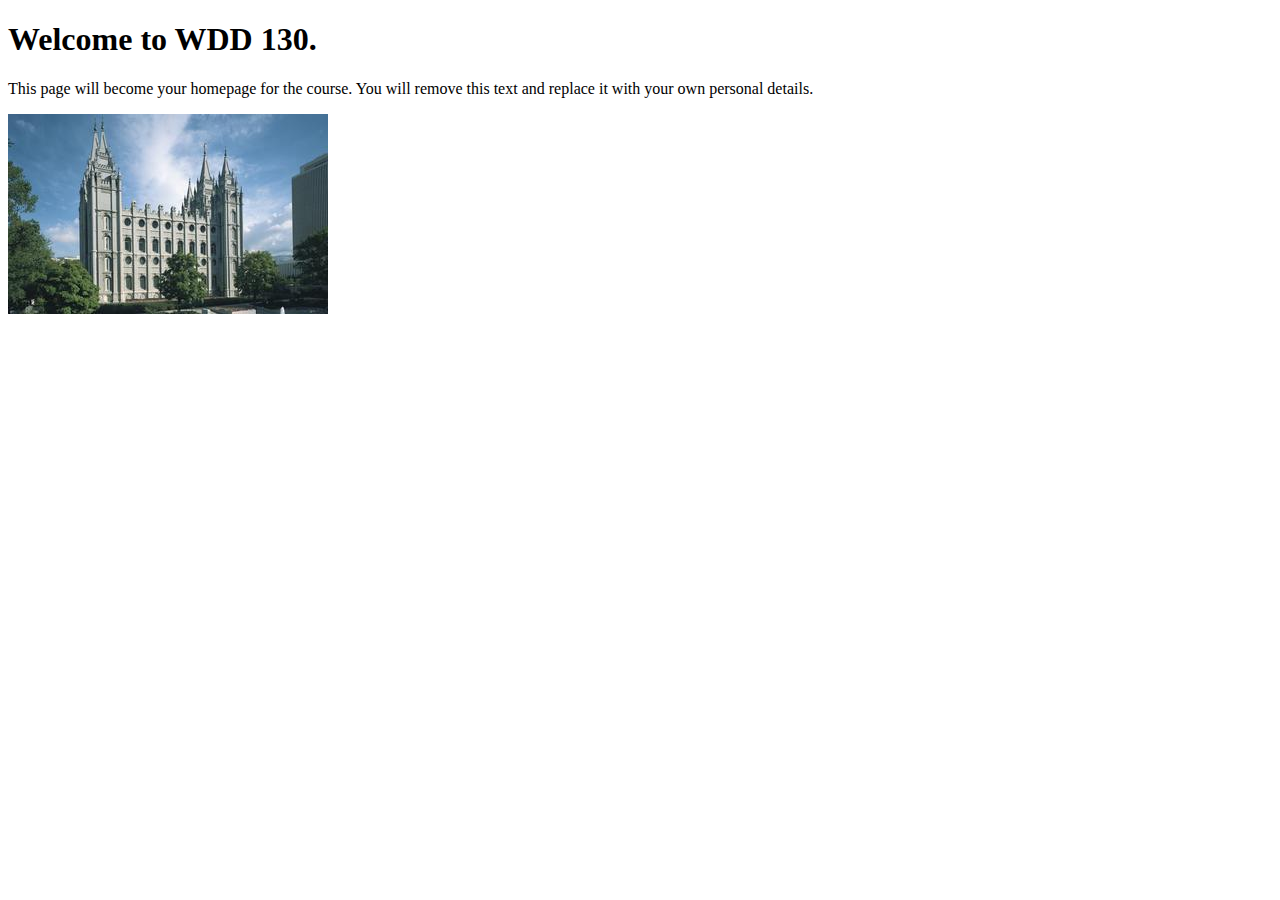
<file: index.html>
<!DOCTYPE html>
<html lang="en">
<head>
    <meta charset="UTF-8">
    <meta name="viewport" content="width=device-width, initial-scale=1.0">
    <title>WDD 130 | Personal Homepage</title>
</head>
<body>
    <h1>Welcome to WDD 130.</h1>
    <p>This page will become your homepage for the course. You will remove this text and replace it with your own personal details.</p>

    <img src="images/salt-lake-temple.jpg" alt="The Salt Lake Temple.">
</body>
</html>
</file>
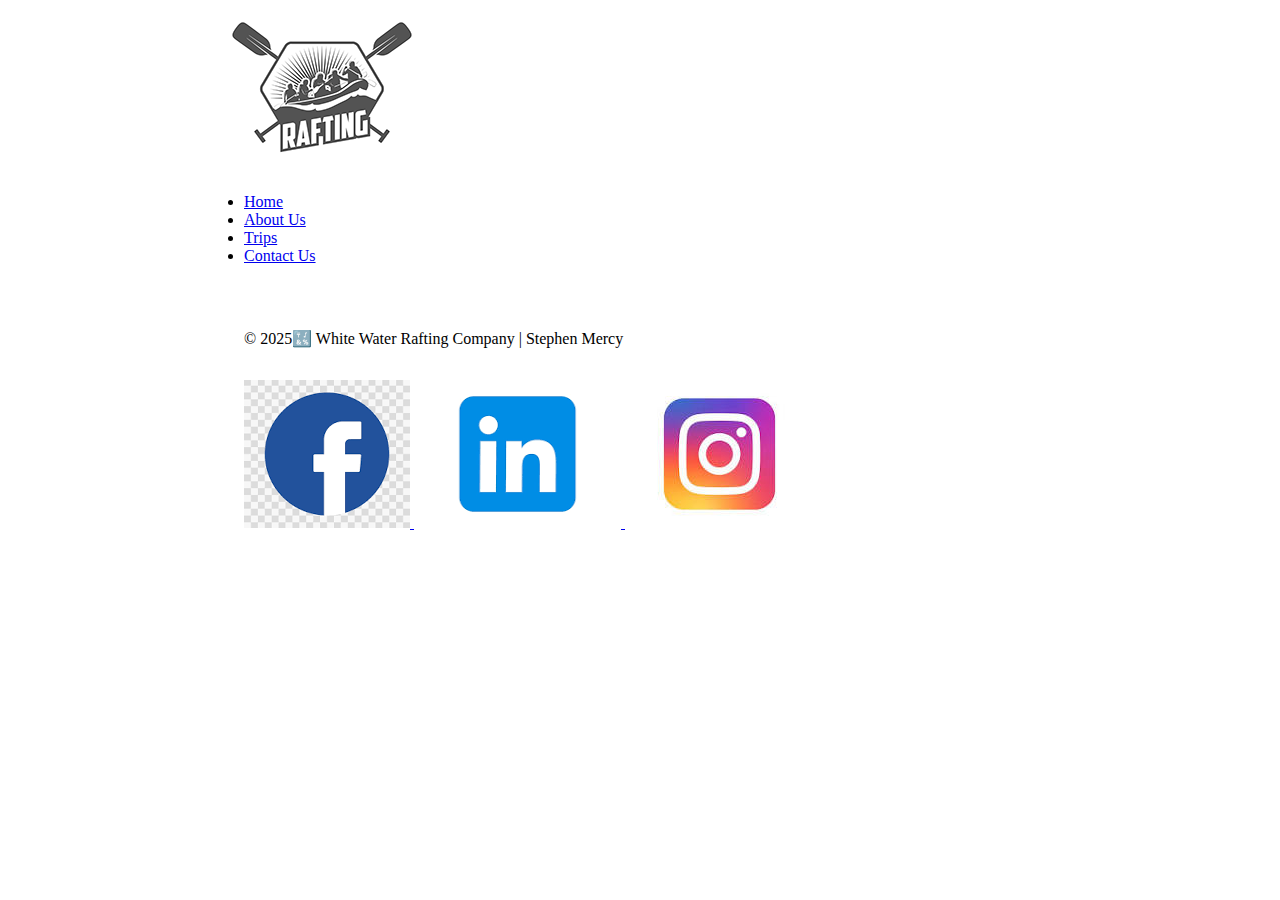
<file: wwr/index.html>
<!DOCTYPE html>
<html lang="en">

<head>
    <meta charset="UTF-8">
    <meta name="viewport" content="width=device-width, initial-scale=1.0">
    <meta name="description"
        content="white water rafting offers thrilling, guided white- water adventures.We provide quality gear,expert guides, and safe experiences for individuals and groups.">
    <meta name="author" content="Mercy Barine Stephen">
    <title>Home | White Water Rafting Company</title>
    <link rel="stylesheet" href="styles/rafting.css">
</head>

<body>
    <header>
        <img src="images/raftingbow-image.png"
            alt="rapid rafting company logo,featuring blue and red text with a stylized water swirl graphic.">

        <nav>
            <ul>
                <li><a href="index.html">Home</a></li>
                <li><a href="about.html">About Us</a></li>
                <li><a href="trips.html">Trips</a></li>
                <li><a href="contact.html">Contact Us</a></li>
            </ul>
        </nav>
    </header>
    <main>
        <section class="hero">

        </section>

    </main>

    <footer>
        <p>&copy; 2025🔣 White Water Rafting Company | Stephen Mercy</p>
        <nav class="socialmedia">
            <a href="https://facebook.com">
                <img src="../images/facebook-icon.png" alt="facebook link icon">
            </a>
            <a href="https://linkedin.com">
                <img src="../images/linkedin-icon.png" alt="linkedin link icon">
            </a>
            <a href="https://instagram.com">
                <img src="./images/instagram-icon.jpg" alt="instagram link icon">
            </a>

        </nav>
    </footer>
</body>

</html>
</file>
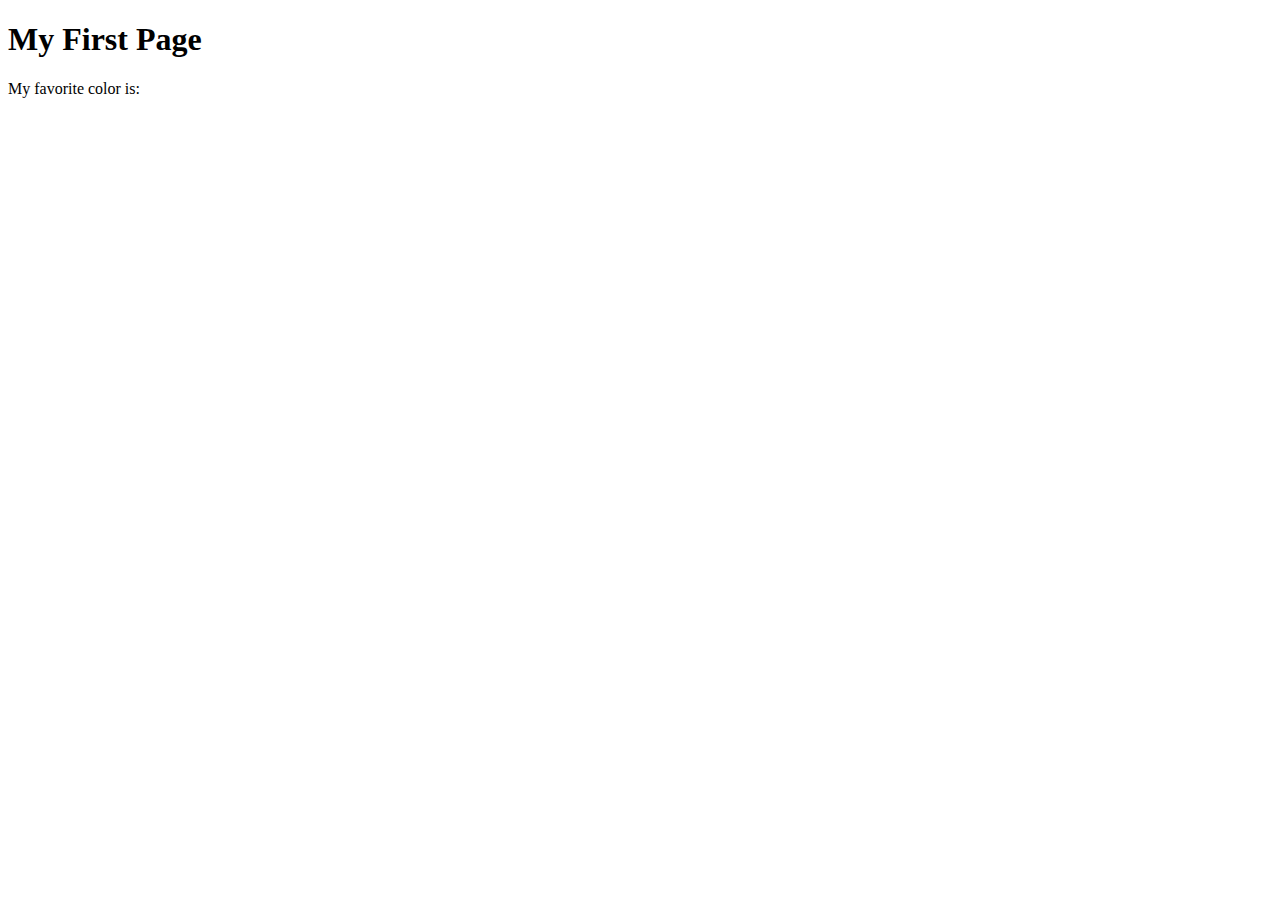
<file: week01/first-page.html>
<!DOCTYPE html>
<html lang="en">
<head>
    <meta charset="UTF-8">
    <meta name="viewport" content="width=device-width, initial-scale=1.0">
    <title>My First Page</title>
</head>
<body>
    <h1>My First Page</h1>
    <p>My favorite color is: </p>
</body>
</html>
</file>
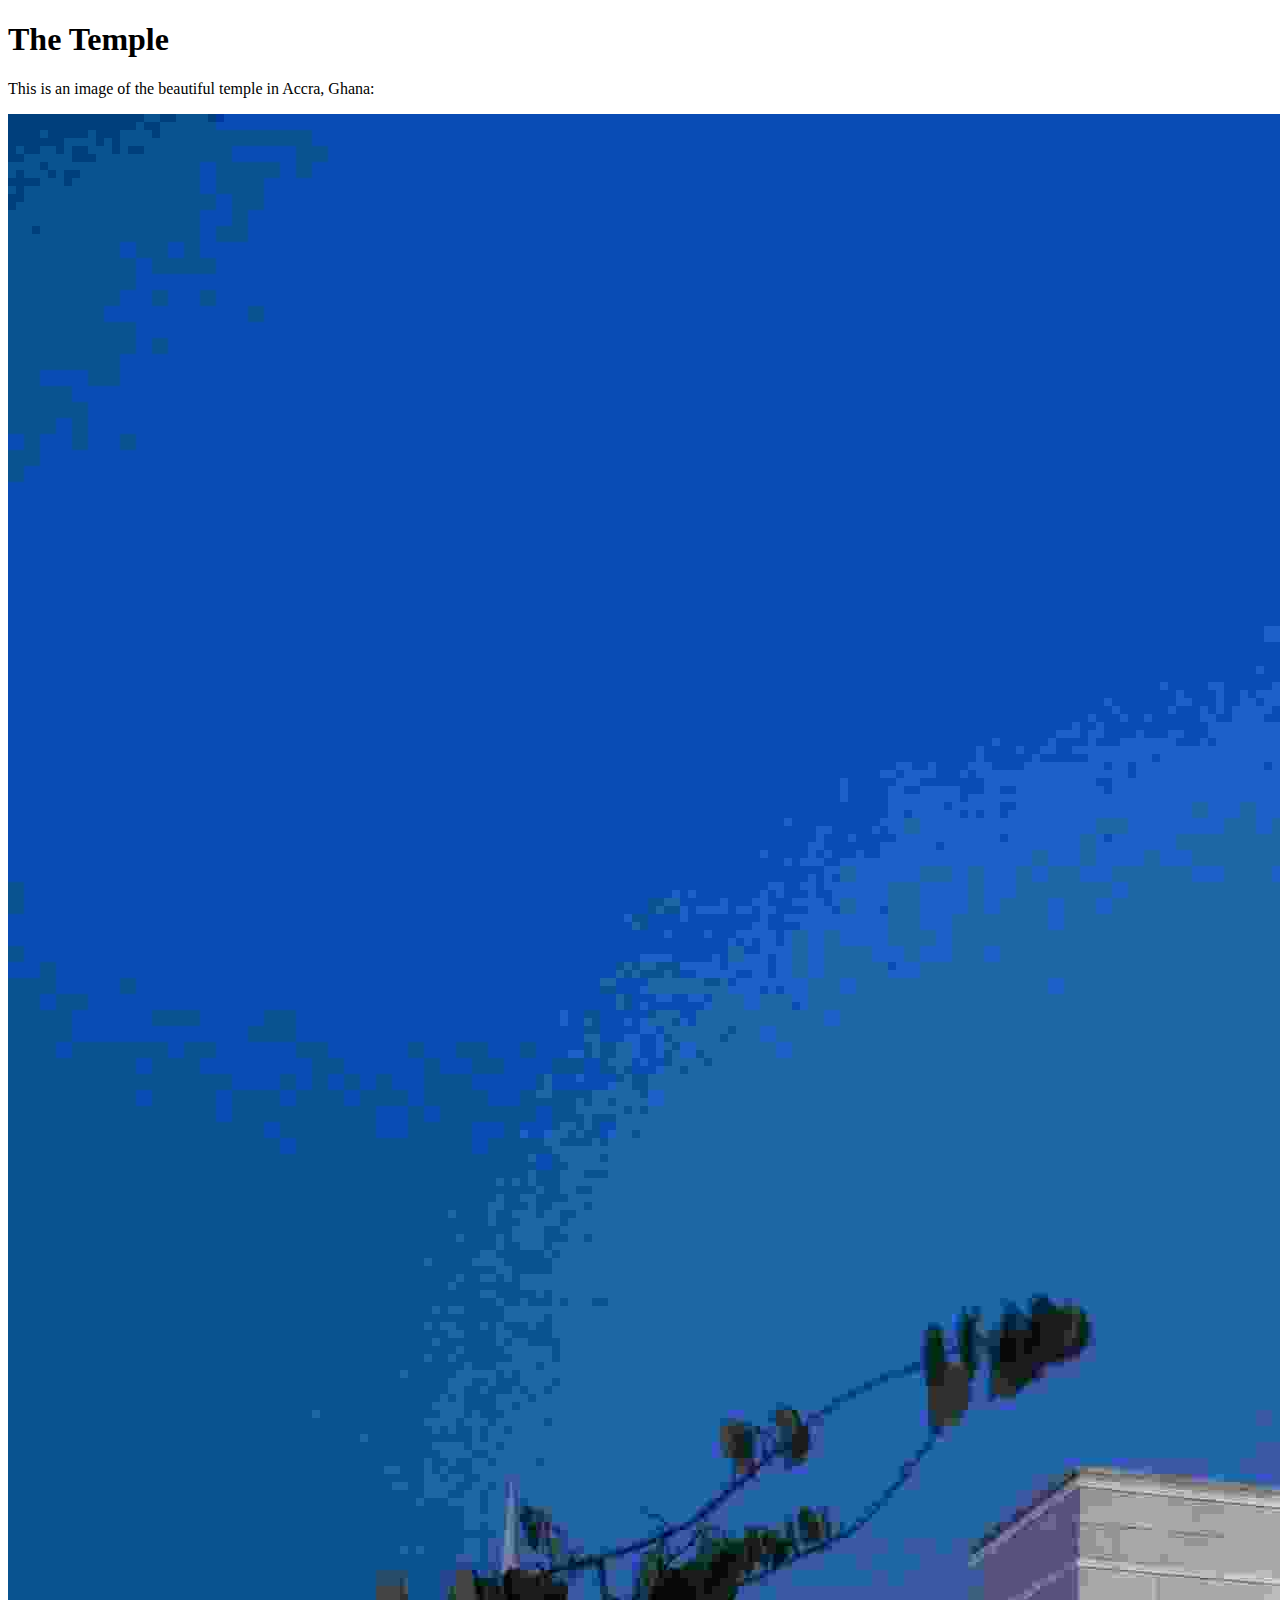
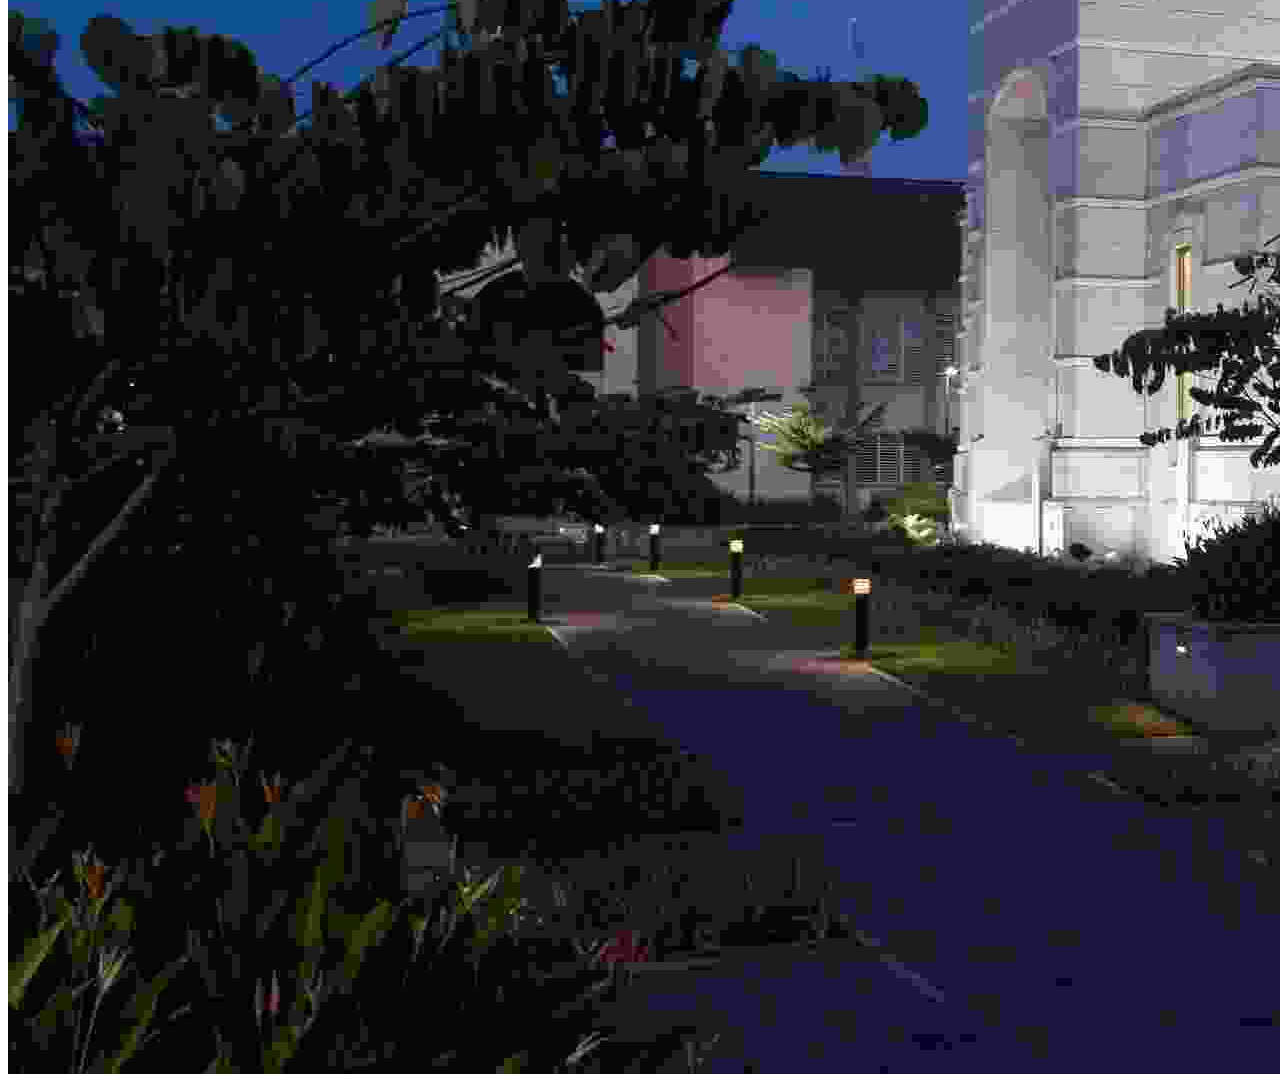
<file: week01/images-solution.html>
<!DOCTYPE html>
<html lang="en">
<head>
    <meta charset="UTF-8">
    <meta name="viewport" content="width=device-width, initial-scale=1.0">
    <title>Temple Image</title>
</head>
<body>
    <h1>The Temple</h1>
    <p>This is an image of the beautiful temple in Accra, Ghana:</p>
    <img src="images/temple-small.jpg" alt="The Accra Ghana Temple">
    
</body>
</html>
</file>
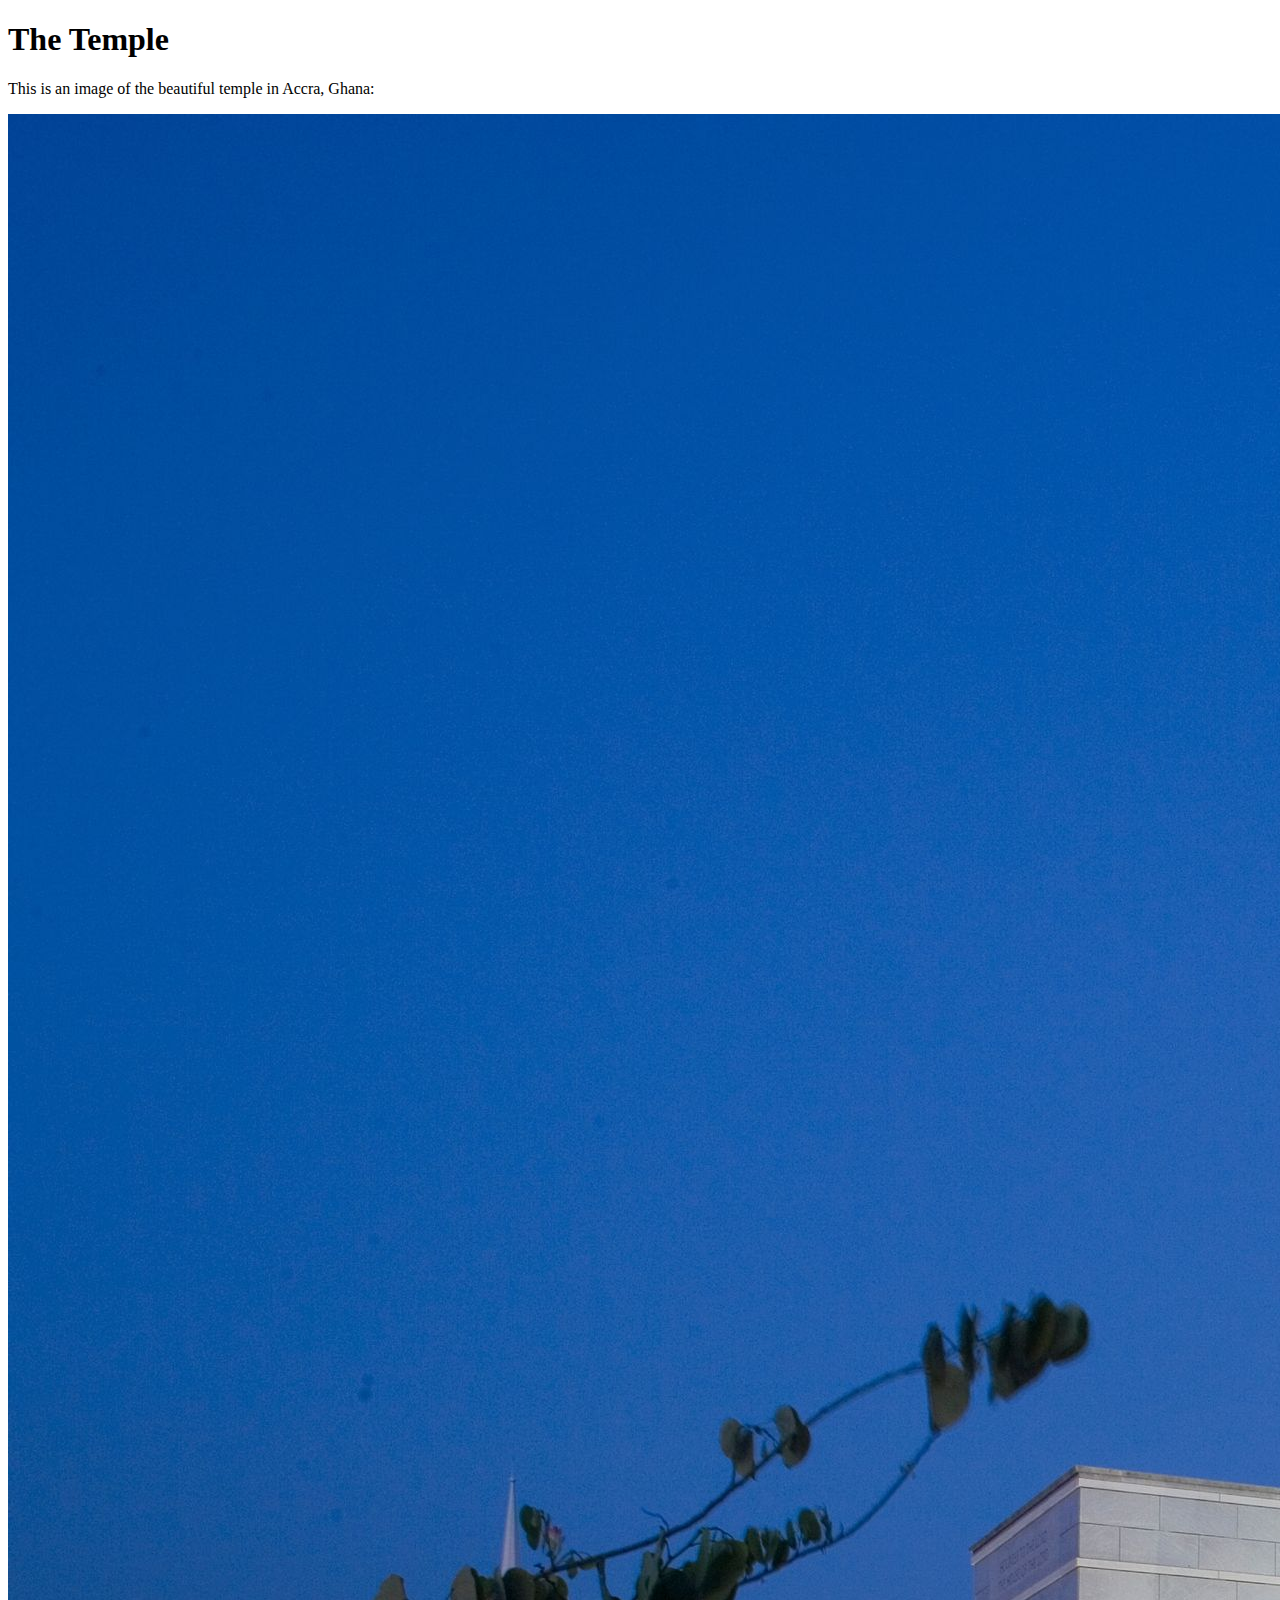
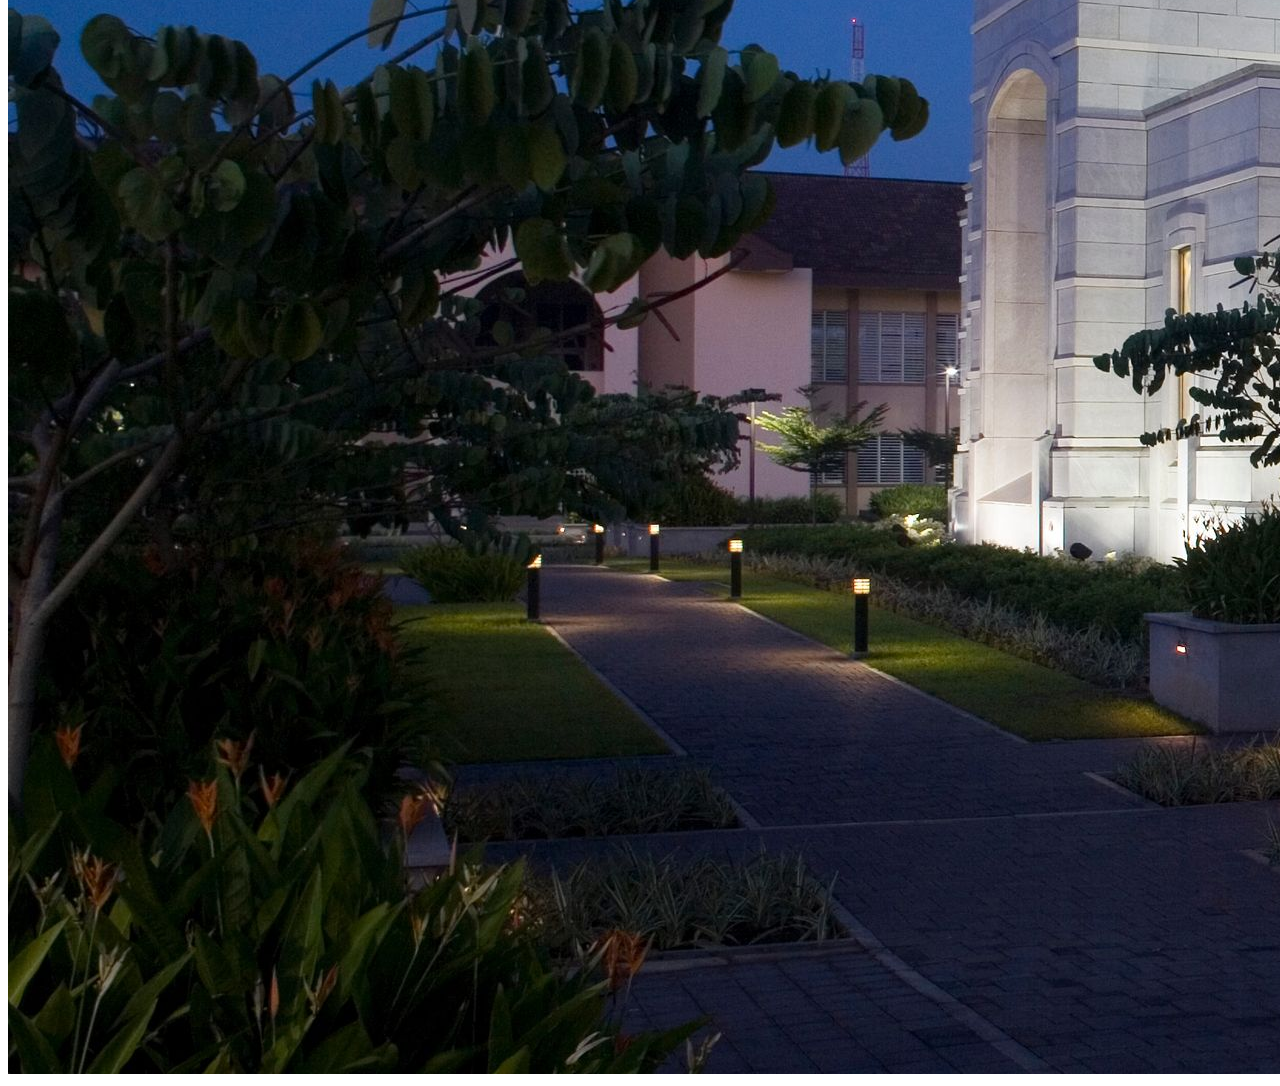
<file: week01/images.html>
<!DOCTYPE html>
<html lang="en">
<head>
    <meta charset="UTF-8">
    <meta name="viewport" content="width=device-width, initial-scale=1.0">
    <title>Temple Image</title>
</head>
<body>
    <h1>The Temple</h1>
    <p>This is an image of the beautiful temple in Accra, Ghana:</p>
    <img src="images/temple-large.jpeg" alt="The Accra Ghana Temple">
    
</body>
</html>
</file>
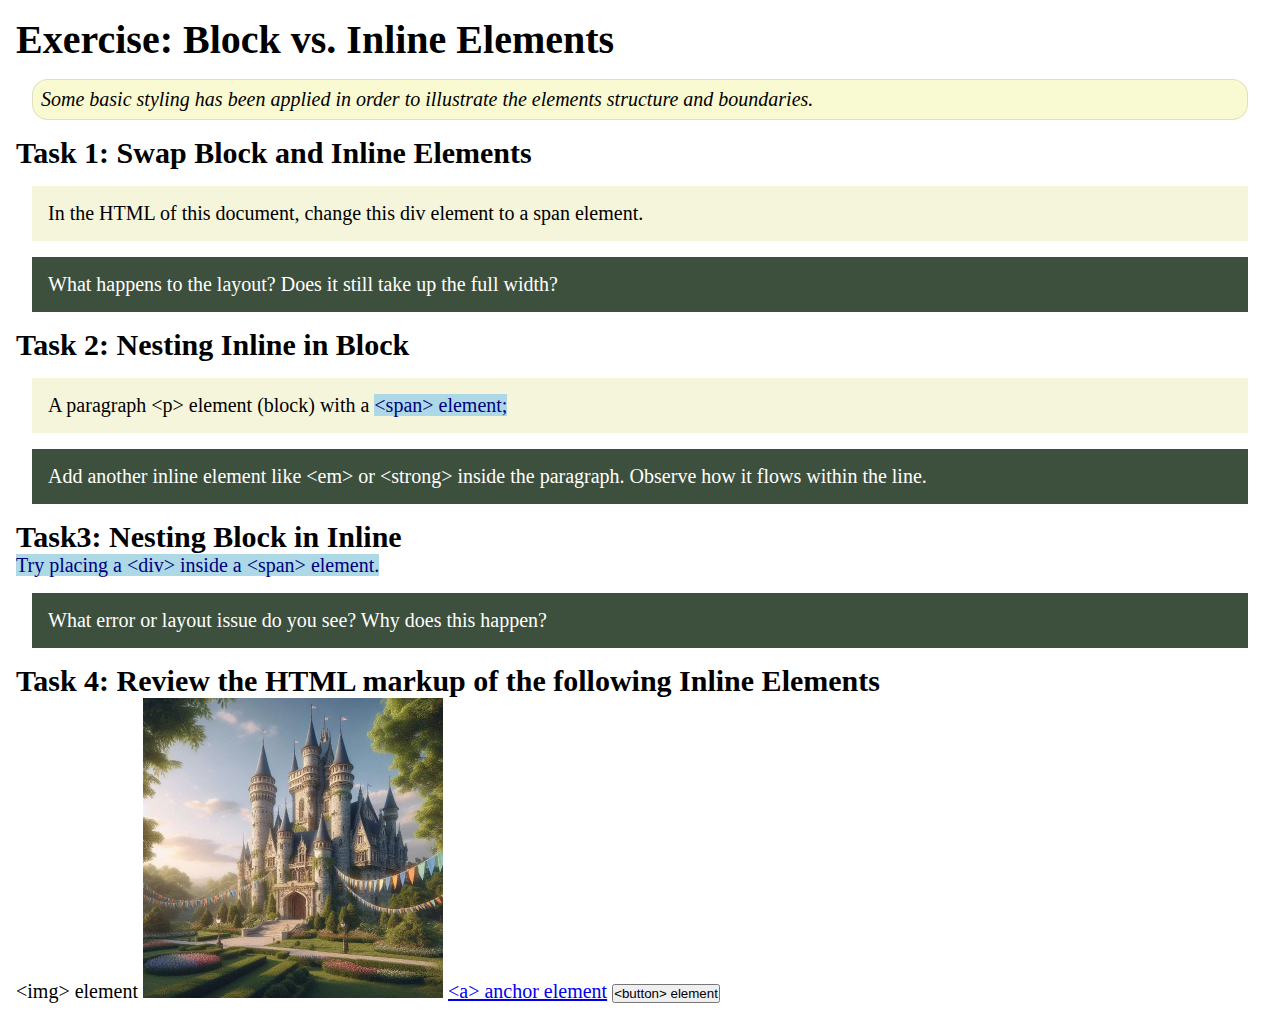
<file: week02/block-vs-inline.html>
<!DOCTYPE html>
<html lang="en">

<head>
    <meta charset="UTF-8">
    <meta name="viewport" content="width=device-width, initial-scale=1.0">
    <title>Exercise: Block vs. Inline Elements</title>
    <link rel="stylesheet" href="styles/block-vs-inline.css">
</head>

<body>
    <main>
        <h1>Exercise: Block vs. Inline Elements</h1>
        <p class="note">Some basic styling has been applied in order to illustrate the elements structure and
            boundaries.</p>

        <h2>Task 1: Swap Block and Inline Elements</h2>
        <div>In the HTML of this document, change this div element to a span element.</div>

        <p class="question">What happens to the layout? Does it still take up the full width?</p>

        <h2>Task 2: Nesting Inline in Block</h2>
        <p>A paragraph &lt;p&gt; element (block) with a <span>&lt;span&gt; element;</span></p>
        <p class="question">Add another inline element like &lt;em&gt; or &lt;strong&gt; inside the paragraph. Observe
            how it flows within the line.</p>

        <h2>Task3: Nesting Block in Inline</h2>
        <span>Try placing a &lt;div&gt; inside a &lt;span&gt; element.</span>
            <p class="question">What error or layout issue do you see? Why does this happen?</p>


            <h2>Task 4: Review the HTML markup of the following Inline Elements</h2>
        &lt;img&gt; element
        <img src="images/castle.webp" alt="placeholder image (images are inline)" width="300" height="300">
        <a href="https://churchofjesuschrist.org">&lt;a&gt; anchor element</a>
        <button type="button">&lt;button&gt; element</button>
    </main>
</body>

</html>
</file>
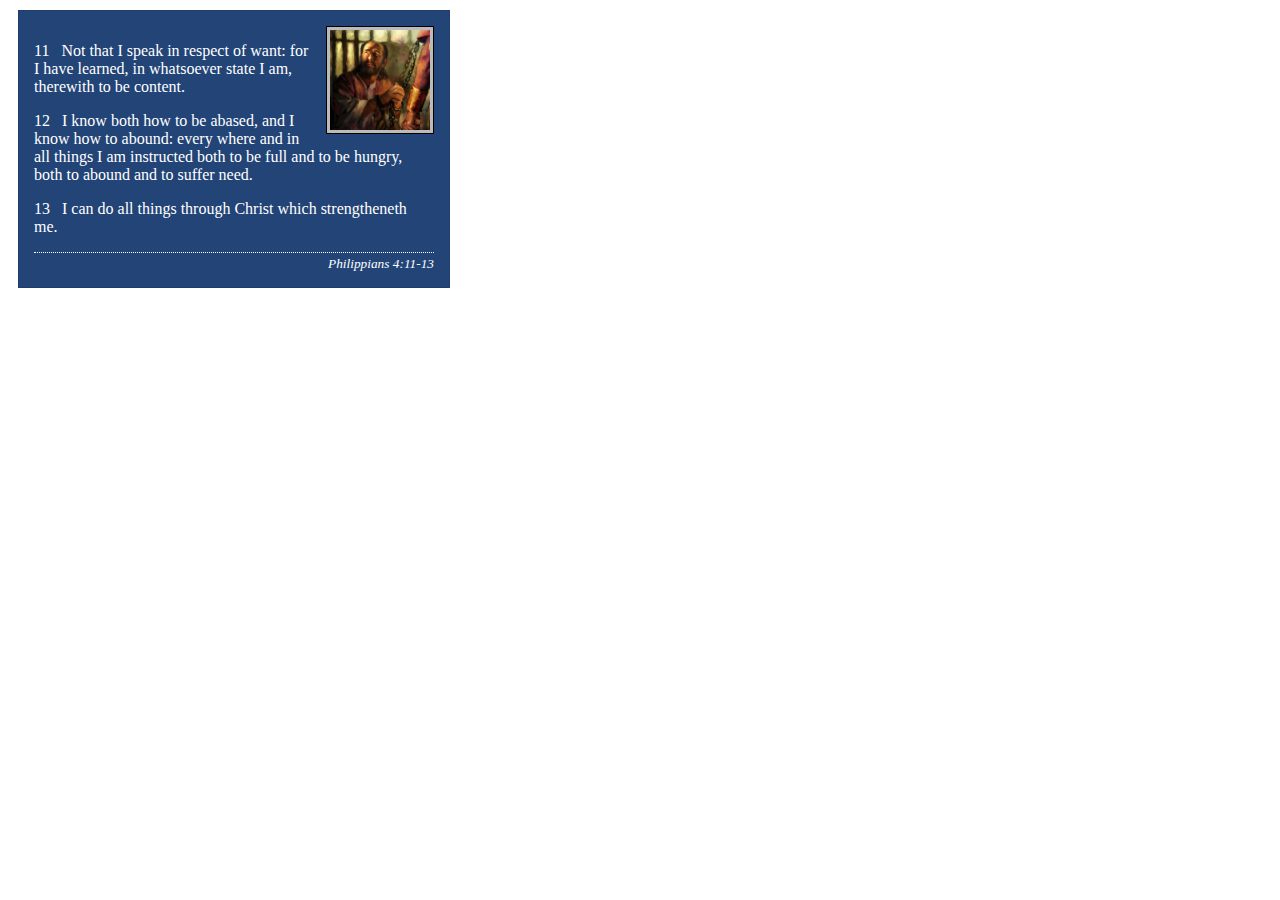
<file: week02/box-model-solution.html>
<!DOCTYPE html>
<html lang="en">
<head>
    <meta charset="UTF-8">
    <meta name="viewport" content="width=device-width, initial-scale=1.0">
    <title>Box Model Activity</title>
    <link rel="stylesheet" href="styles/box-model-solution.css">
</head>
<body>
    <main>
        <div class="callout">
            <img src="images/apostle-paul-imprisoned.webp" alt="Paul the Apostle - Imprisoned in Rome" width="200" height="200">
            <blockquote>
                <p>11 &nbsp; Not that I speak in respect of want: for I have learned, in whatsoever state I am, therewith to be content.</p>
                <p>12 &nbsp; I know both how to be abased, and I know how to abound: every where and in all things I am instructed both to be full and to be hungry, both to abound and to suffer need.</p>
                <p>13 &nbsp; I can do all things through Christ which strengtheneth me.</p>
            </blockquote>
            <cite>Philippians 4:11-13</cite>
        </div>
    </main>
</body>
</html>
</file>
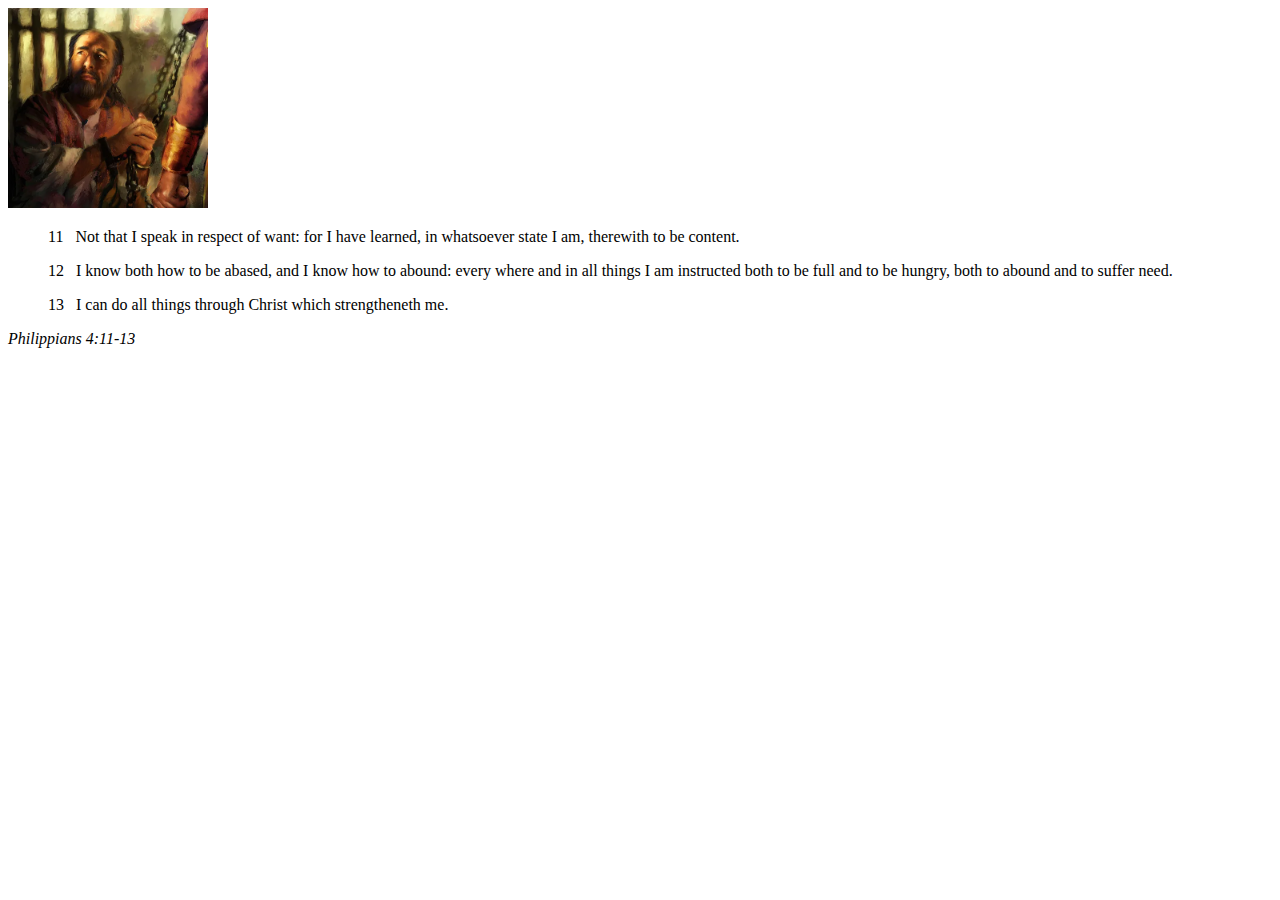
<file: week02/box-model.html>
<!DOCTYPE html>
<html lang="en">
<head>
    <meta charset="UTF-8">
    <meta name="viewport" content="width=device-width, initial-scale=1.0">
    <title>Box Model Activity</title>
</head>
<body>
    <main>
        <div class="callout">
            <img src="images/apostle-paul-imprisoned.webp" alt="Paul the Apostle - Imprisoned in Rome" width="200" height="200">
            <blockquote>
                <p>11 &nbsp; Not that I speak in respect of want: for I have learned, in whatsoever state I am, therewith to be content.</p>
                <p>12 &nbsp; I know both how to be abased, and I know how to abound: every where and in all things I am instructed both to be full and to be hungry, both to abound and to suffer need.</p>
                <p>13 &nbsp; I can do all things through Christ which strengtheneth me.</p>
            </blockquote>
            <cite>Philippians 4:11-13</cite>
        </div>
    </main>
</body>
</html>
</file>
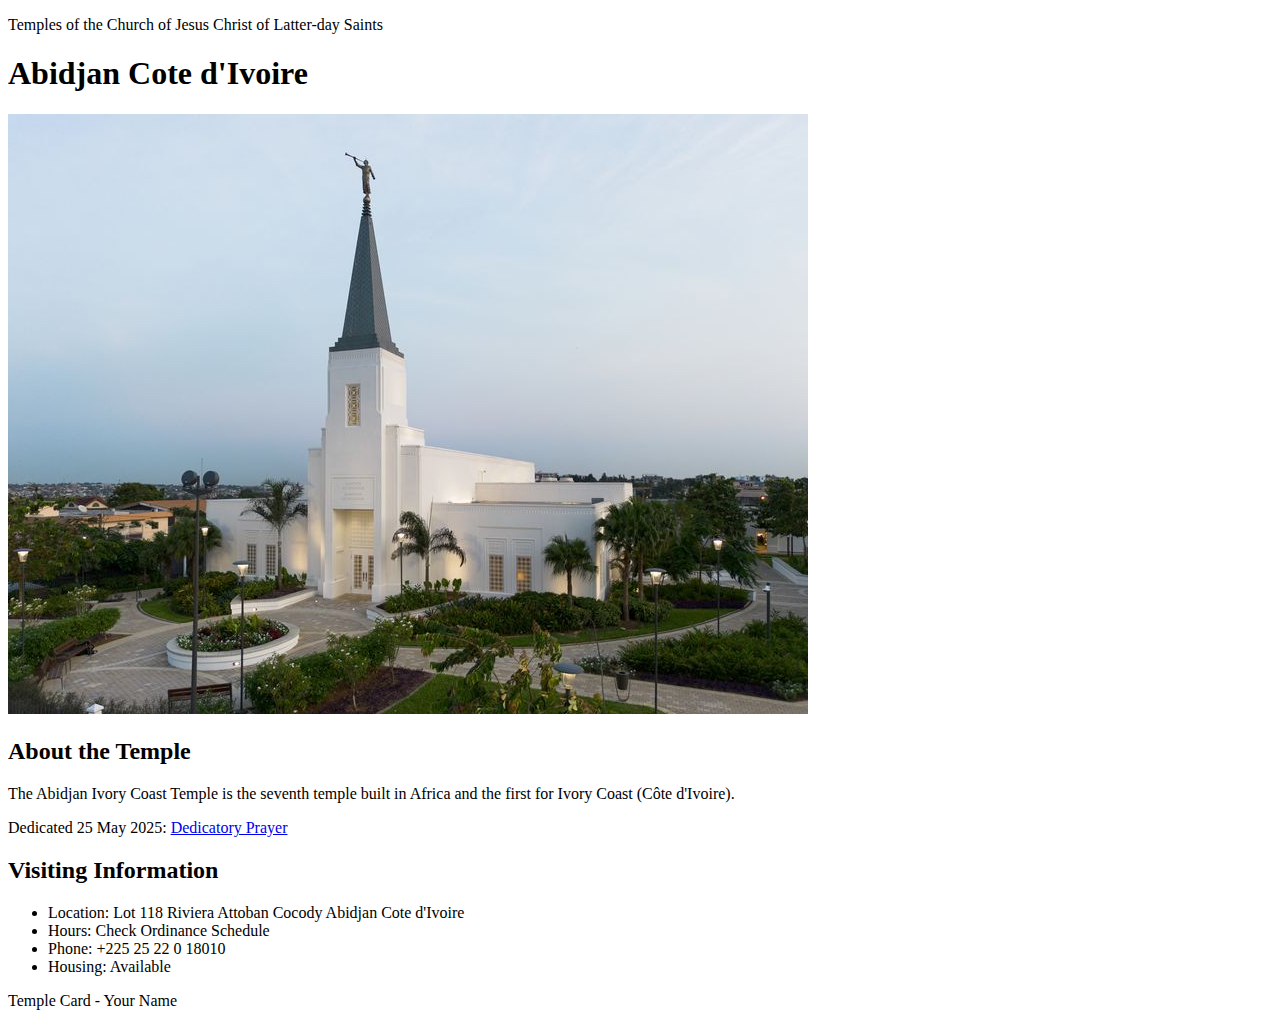
<file: week02/temple.html>
<!DOCTYPE html>
<html lang="en">

<head>
    <meta charset="UTF-8">
    <meta name="viewport" content="width=device-width, initial-scale=1.0">
    <title>Temple Card - Abidjan Cote d'Ivoire</title>
</head>

<body>
    <header>
        <p>Temples of the Church of Jesus Christ of Latter-day Saints</p>
    </header>
    <main>
        <h1>Abidjan Cote d'Ivoire</h1>
        <picture>
            <img src="images/abidjan-ivory-coast.jpeg" alt="Abidjan Cote d'Ivoire Temple">
        </picture>
        <section>
            <h2>About the Temple</h2>
            <p>The Abidjan Ivory Coast Temple is the seventh temple built in Africa and the first for Ivory Coast (Côte
                d'Ivoire).</p>
            <p>Dedicated 25 May 2025: <a
                    href="https://www.churchofjesuschrist.org/temples/dedicatory-prayer/abidjan-ivory-coast-temple/2025-05-25?lang=eng"
                    target="_blank" rel="noopener noreferrer">Dedicatory Prayer</a></p>
        </section>
        <section>
            <h2>Visiting Information</h2>
            <ul>
                <li>Location: Lot 118 Riviera Attoban Cocody Abidjan Cote d'Ivoire</li>
                <li>Hours: Check Ordinance Schedule</li>
                <li>Phone: +225 25 22 0 18010</li>
                <li>Housing: Available</li>
            </ul>
        </section>
    </main>
    <footer>
        <p>Temple Card - Your Name</p>
    </footer>
</body>

</html>
</file>
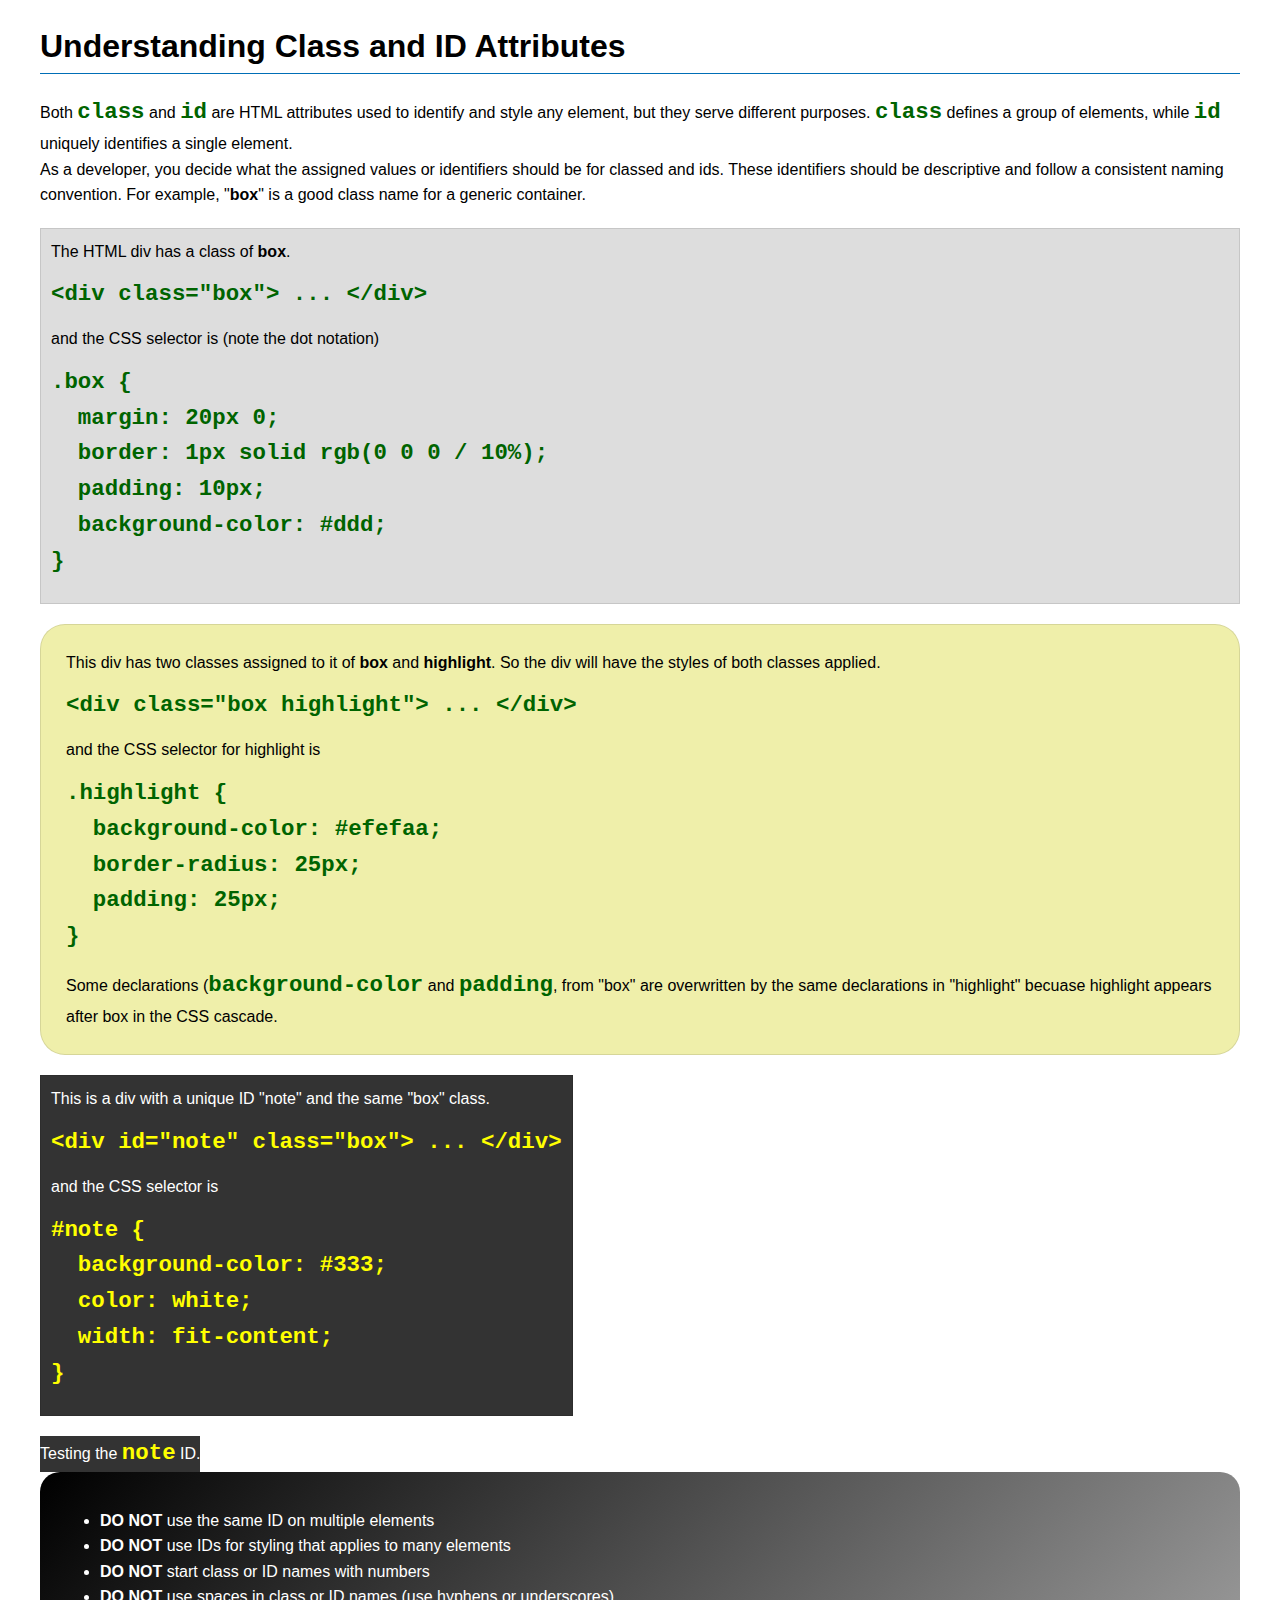
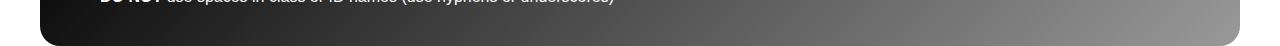
<file: week03/class-and-id.html>
<!DOCTYPE html>
<html lang="en">

<head>
    <meta charset="UTF-8">
    <meta name="viewport" content="width=device-width, initial-scale=1.0">
    <title>Class vs ID Attributes</title>
    <link rel="stylesheet" href="styles/class-and-id.css">
</head>

<body>
    <h1>Understanding Class and ID Attributes</h1>
    <p>Both <code>class</code> and <code>id</code> are HTML attributes used to identify and style any element, but they
        serve different purposes. <code>class</code> defines a group of elements, while <code>id</code> uniquely
        identifies a single element.</p>
    <p>As a developer, you decide what the assigned values or identifiers should be for classed and ids. These
        identifiers should be
        descriptive and follow a consistent naming convention. For example, "<strong>box</strong>" is a good class name
        for a generic container.</p>
    <div class="box">
        <p>The HTML div has a class of <strong>box</strong>.</p>
        <pre><code class="html">&lt;div class="box"&gt; ... &lt;/div&gt;</code></pre>
        and the CSS selector is (note the dot notation)
        <pre><code class="css">.box {
  margin: 20px 0;
  border: 1px solid rgb(0 0 0 / 10%);
  padding: 10px;
  background-color: #ddd; 
}</code></pre>
    </div>

    <div class="box highlight">
        <p>This div has two classes assigned to it of <strong>box</strong> and <strong>highlight</strong>. So the div
            will have the styles of both classes applied.</p>
        <pre><code class="html">&lt;div class="box highlight"&gt; ... &lt;/div&gt;</code></pre>
        and the CSS selector for highlight is
        <pre><code class="css">.highlight {
  background-color: #efefaa;
  border-radius: 25px;
  padding: 25px;
}</code></pre>
<p>Some declarations (<code>background-color</code> and <code>padding</code>, from "box" are overwritten by the same declarations in "highlight" becuase highlight appears after box in the CSS cascade.</p>
    </div>

    <div id="note" class="box">
        <p>This is a div with a unique ID "note" and the same "box" class.</p>
        <pre><code class="html">&lt;div id="note" class="box"&gt; ... &lt;/div&gt;</code></pre>
        and the CSS selector is
        <pre><code class="css">#note {
  background-color: #333;
  color: white;
  width: fit-content;
}</code></pre>
    </div>

    <div id="note">
        <p>Testing the <code>note</code> ID.</p>
    </div>

    <section id="best-practice">
        <ul>
            <li><strong>DO NOT</strong> use the same ID on multiple elements</li>
            <li><strong>DO NOT</strong> use IDs for styling that applies to many elements</li>
            <li><strong>DO NOT</strong> start class or ID names with numbers</li>
            <li><strong>DO NOT</strong> use spaces in class or ID names (use hyphens or underscores)</li>
        </ul>
    </section>




</body>

</html>
</file>
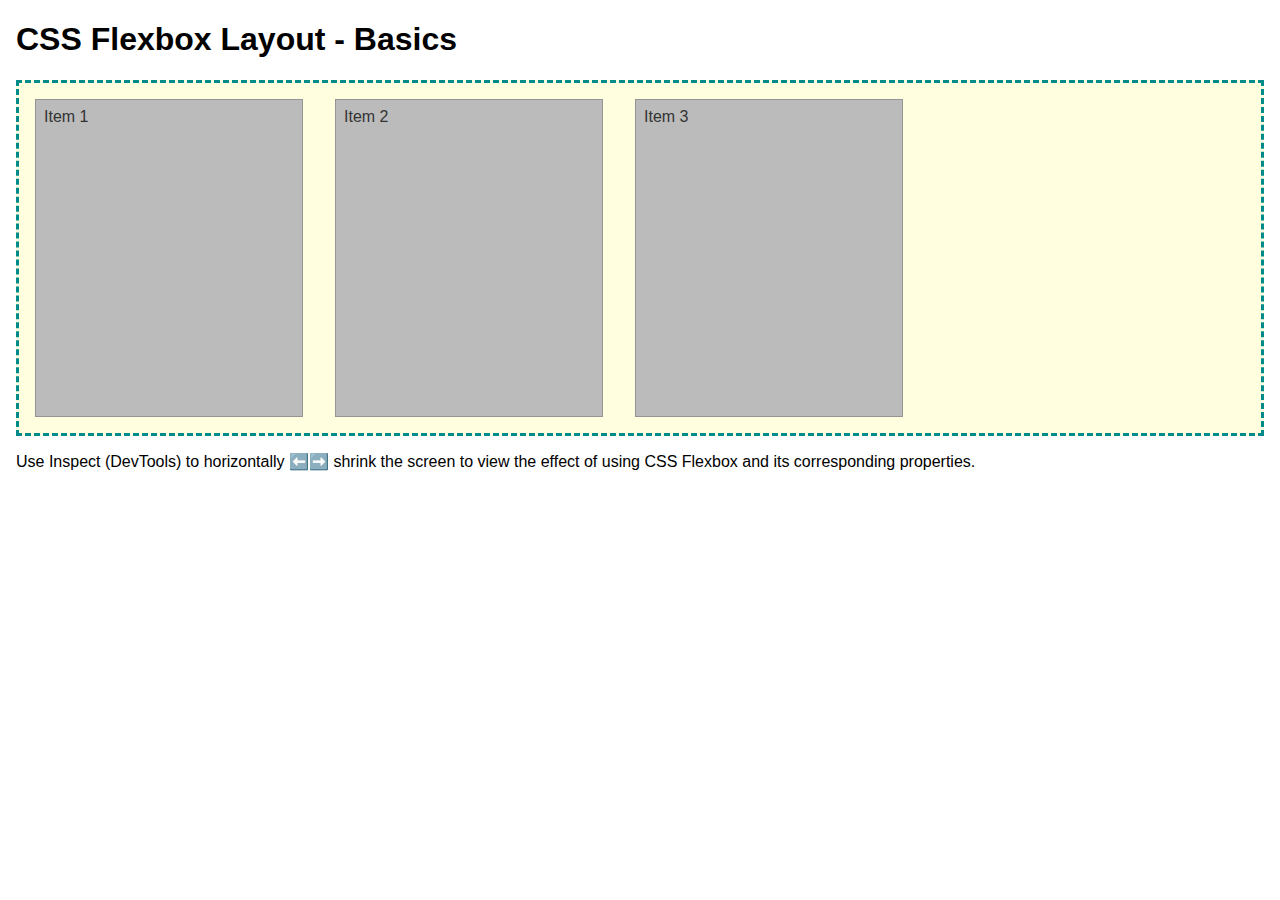
<file: week04/flexbox-layout.html>
<!DOCTYPE html>
<html lang="en">
<head>
    <meta charset="UTF-8">
    <meta name="viewport" content="width=device-width, initial-scale=1.0">
    <title>CSS Flexbox Layout - Basics</title>
    <link rel="stylesheet" href="styles/flexbox.css">
</head>
<body>
    <main>
        <h1>CSS Flexbox Layout - Basics</h1>
        <div class="flex-container">
            <div class="flex-item item1">Item 1</div>
            <div class="flex-item item2">Item 2</div>
            <div class="flex-item item3">Item 3</div>
        </div>
        <p>Use Inspect (DevTools) to horizontally ⬅️➡️ shrink the screen to view the effect of using CSS Flexbox and its corresponding properties.</p>
    </main>
</body>
</html>
</file>
<file: wwr/styles/rafting.css>
:root {
    --primary-color: #055a05 / * forest green */ --seconary-color: #f4a261;
    /* warm sand * /
    --accent1-color: #264653; /* dark slate blue"/
    --accent2-color: #e9c46a; /* light golden yellow */
    --heading-font: "Times New Roman", "Georgia", "Serif"
        --body-font:Arial, Helvetica, sans-serif
}

header {
    background-color: var(--primary-color);
    color: var(--accent2-color);
}

* {
    margin: 0;
    padding: 0;
    box-sizing: border-box;
}

body {
    font-family: var(--body-font);
    color: var(--accent1-color);
}

header,
main,
footer {
    width: 840px;
    margin: 0 auto;
}

h1,
h2 {
    font-family: var(--heading-font);
    color: var(--primary-color);
}

nav,
p,
section,
article {
    margin: 16px;
    padding: 8px;
}

.sociamedia a {
    text-decoration: none;
}

.hero {
    position: relative;
}

.hero img {
    display: block;
    width: 100%;
    height: auto;
}

h1 {
    position: absolute;
    top: 20px;
    width: 100px;
    padding: 16px;
    text-align: center;
    opacity: 0.7;
    background-color: var(--accent1-color);
    color: #fff;
}

.hero article {
    position: absolute;
    top: 50px;
    left: 50px;
    background-color: rgba (255, 255, 255, 0.8);
    padding: 20px;
    width: 60px;
    border-radius: 8px;
}

.hero article img {
    float: right;
    width: 125px;
}
</file>
<file: week02/styles/block-vs-inline.css>
* {
    margin: 0;
    padding: 0;
}

body {
    font-size: 20px;
    margin: 1rem;
}

p,
div {
    background-color: beige;
    margin: 1rem;
    padding: 1rem;
}

span {
    color: navy;
    background-color: lightblue;
}

code {
    margin: 0;
    padding: 0;
    color: green;
    font-size: 1.2rem;
}

.note {
    font-style: italic;
    background-color: lightgoldenrodyellow;
    border-radius: 1rem;
    border: 1px solid rgb(0 0 0 / 10%);
    margin: 1rem;
    padding: .5rem;
}

.question {
    background-color: #3d503d;
    color: #fff;
}
</file>
<file: week02/styles/box-model-solution.css>
.callout {
    max-width: 400px;
    margin: 10px;
    border: 1px solid rgba(0, 0, 0, .1);
    padding: 15px;
    background-color: #247;
    color: #fff;
}

.callout img {
    float: right;
    margin: 0 0 10px 15px;
    border: 1px solid #000;
    padding: 3px;
    background-color: #bbb;
    width: 100px;
    height: auto;

}

blockquote {
    margin: 0;
}

cite {
    display: block;
    border-top: 1px dotted #fff;
    padding-top: 3px;
    text-align: right;
    font-size: smaller;
}
</file>
<file: week03/styles/class-and-id.css>
body {
    font-family: Arial, sans-serif;
    line-height: 1.6;
    margin: 0;
    padding: 0 40px;
}

h1 {
    border-bottom: 1px solid rgb(0 110 182);
    padding-bottom: 0;
}



p {
    margin: 0;
}

code {
    color: darkgreen;
    font-weight: 700;
    font-size: 1.4rem;
}

/* Class examples - can be reused */

.box {
    margin: 20px 0;
    border: 1px solid rgb(0 0 0 / 10%);
    padding: 10px;
    background-color: #ddd; /* this is shorthand for #dddddd */
}

.highlight {
    background-color: #efefaa;
    border-radius: 25px;
    padding: 25px;
}

/* ID examples - should be unique */

#note {
    background-color: #333;
    color: white;
    width: fit-content;
}

#note code {
    color: yellow;
}

#best-practice {
    background: linear-gradient(135deg, #000 0%, #999 100%);
    color: white;
    border-radius: 20px;
    padding: 20px
}
</file>
<file: week04/styles/flexbox.css>
body {
    font-family: Helvetica, Arial, sans-serif;
    margin: 1rem;
}

.flex-container {
    border: 3px dashed darkcyan;
    background-color: lightyellow;
    display: flex;
    flex-wrap: wrap;
}

.flex-item {
    width: 250px;
    margin: 1rem;
    border: 1px solid rgb(0 0 0 / 20%);
    padding: 0.5rem;
    background-color: #bbb;
    color: #333;
}

.item1 {
    min-height: 100px;
}

.item2 {
    min-height: 200px;
}

.item3 {
    min-height: 300px;
}
</file>
